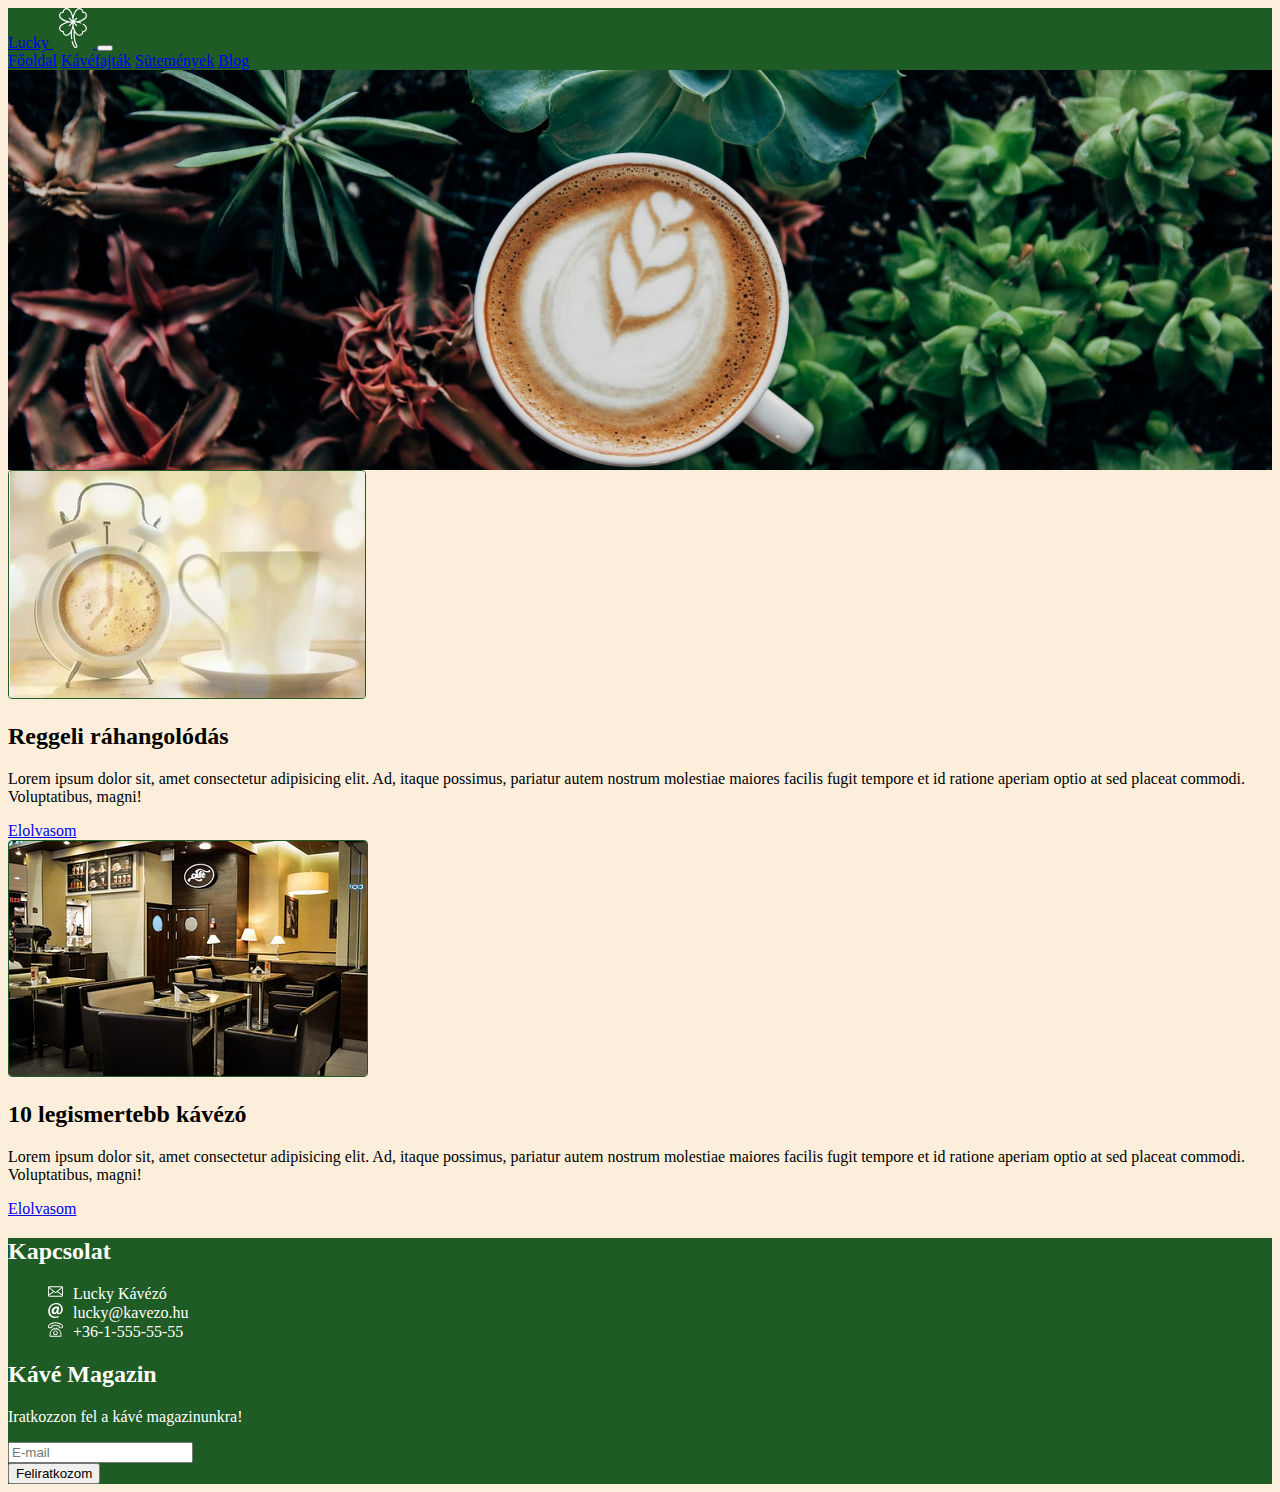
<file: blog.html>
<!DOCTYPE html>
<html lang="hu">

<head>
    <meta charset="UTF-8">
    <meta http-equiv="X-UA-Compatible" content="IE=edge">
    <meta name="viewport" content="width=device-width, initial-scale=1.0">
    <title>Lucky - Blog</title>
    <link rel="stylesheet" href="https://cdn.jsdelivr.net/npm/bootstrap@4.6.0/dist/css/bootstrap.min.css"
        integrity="sha384-B0vP5xmATw1+K9KRQjQERJvTumQW0nPEzvF6L/Z6nronJ3oUOFUFpCjEUQouq2+l" crossorigin="anonymous">
    <link rel="stylesheet" href="css/lucky.css">
</head>

<body>
    <nav class="navbar navbar-expand-md navbar-dark fixed-top">
        <a class="navbar-brand" href="./index.html">
            Lucky
            <img src="./img/icons/clover.svg" alt="">
        </a>
        <button class="navbar-toggler" type="button" data-toggle="collapse" data-target="#navbarMenu"
            aria-controls="navbarNavAltMarkup" aria-expanded="false" aria-label="Toggle navigation">
            <span class="navbar-toggler-icon"></span>
        </button>
        <div class="collapse navbar-collapse" id="navbarMenu">
            <div class="navbar-nav">
                <a class="nav-link" href="./index.html">Főoldal</a>
                <a class="nav-link " href="./kavefajtak.html">Kávéfajták</a>
                <a class="nav-link" href="./sutemenyek.html">Sütemények</a>
                <a class="nav-link active" href="./blog.html">Blog</a>
            </div>
        </div>
    </nav>
    <div class="banner"></div>

    <div class="container">
        <div class="row mt-5">
            <div class="col-md-4"><img src="./img/blog/reggel.png" alt="" class="img-fluid blog-img"></div>
            <div class="col-md-8">
                <h2>Reggeli ráhangolódás</h2>
                <p>Lorem ipsum dolor sit, amet consectetur adipisicing elit. Ad, itaque possimus, pariatur autem nostrum molestiae maiores facilis fugit tempore et id ratione aperiam optio at sed placeat commodi. Voluptatibus, magni!</p>
                <a href="./cikkek/reggel.html" class="btn btn-outline-success">Elolvasom</a>
            </div>
        </div>

        <div class="row my-5">
            <div class="col-md-4 order-md-2"><img src="./img/blog/kavezo.png" alt="" class="img-fluid blog-img"></div>
            <div class="col-md-8 order-md-1">
                <h2>10 legismertebb kávézó</h2>
                <p>Lorem ipsum dolor sit, amet consectetur adipisicing elit. Ad, itaque possimus, pariatur autem nostrum molestiae maiores facilis fugit tempore et id ratione aperiam optio at sed placeat commodi. Voluptatibus, magni!</p>
                <a href="./cikkek/reggel.html" class="btn btn-outline-success">Elolvasom</a>
            </div>
        </div>
    </div>

    <div class="footer">
        <footer class="container">
            <div class="row">
                <div class="col-sm-6 col-lg-4 offset-lg-1">
                    <h2 class="mt-3">Kapcsolat</h2>
                    <ul>
                        <li><img src="./img/icons/letter.svg" alt="">Lucky Kávézó</li>
                        <li><img src="./img/icons/email.svg" alt="">lucky@kavezo.hu</li>
                        <li><img src="./img/icons/telephone.svg" alt="">+36-1-555-55-55</li>
                    </ul>
                </div>
                <div class="col-sm-6 col-lg-4">
                    <h2 class="mt-3">Kávé Magazin</h2>
                    <p>Iratkozzon fel a kávé magazinunkra!</p>
                    <form>
                        <div class="input-group mb-3">
                            <input type="text" class="form-control" placeholder="E-mail
                            " aria-label="E-mail" aria-describedby="button-addon2" id="email">
                            <div class="input-group-append">
                              <button class="btn btn-success" type="button" id="button-addon2" onclick="feliratkozas();">Feliratkozom</button>
                            </div>
                          </div>
                    </form>
                </div>
            </div>
        </footer>
    </div>

    <script src="https://code.jquery.com/jquery-3.5.1.slim.min.js"
        integrity="sha384-DfXdz2htPH0lsSSs5nCTpuj/zy4C+OGpamoFVy38MVBnE+IbbVYUew+OrCXaRkfj"
        crossorigin="anonymous"></script>
    <script src="https://cdn.jsdelivr.net/npm/popper.js@1.16.1/dist/umd/popper.min.js"
        integrity="sha384-9/reFTGAW83EW2RDu2S0VKaIzap3H66lZH81PoYlFhbGU+6BZp6G7niu735Sk7lN"
        crossorigin="anonymous"></script>
    <script src="https://cdn.jsdelivr.net/npm/bootstrap@4.6.0/dist/js/bootstrap.min.js"
        integrity="sha384-+YQ4JLhjyBLPDQt//I+STsc9iw4uQqACwlvpslubQzn4u2UU2UFM80nGisd026JF"
        crossorigin="anonymous"></script>
    <script src="./js/code.js"></script>
</body>

</html>
</file>
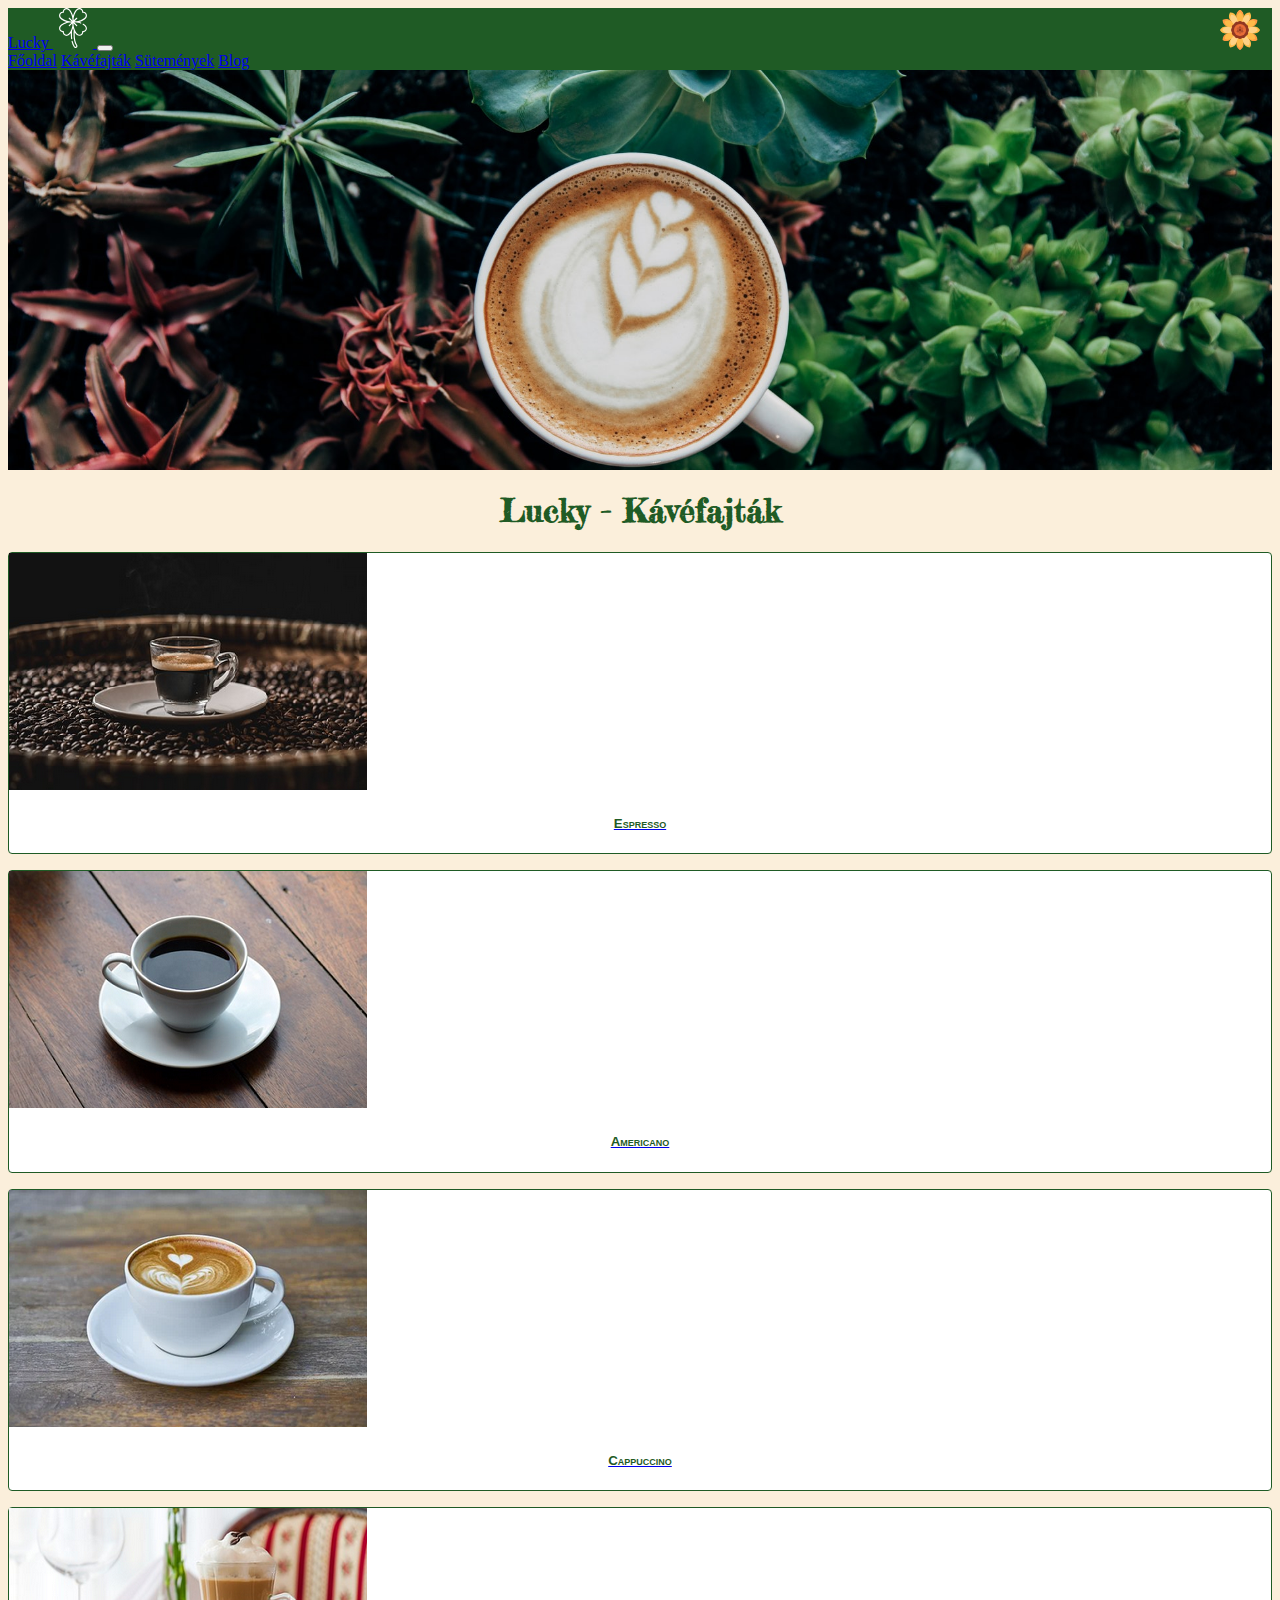
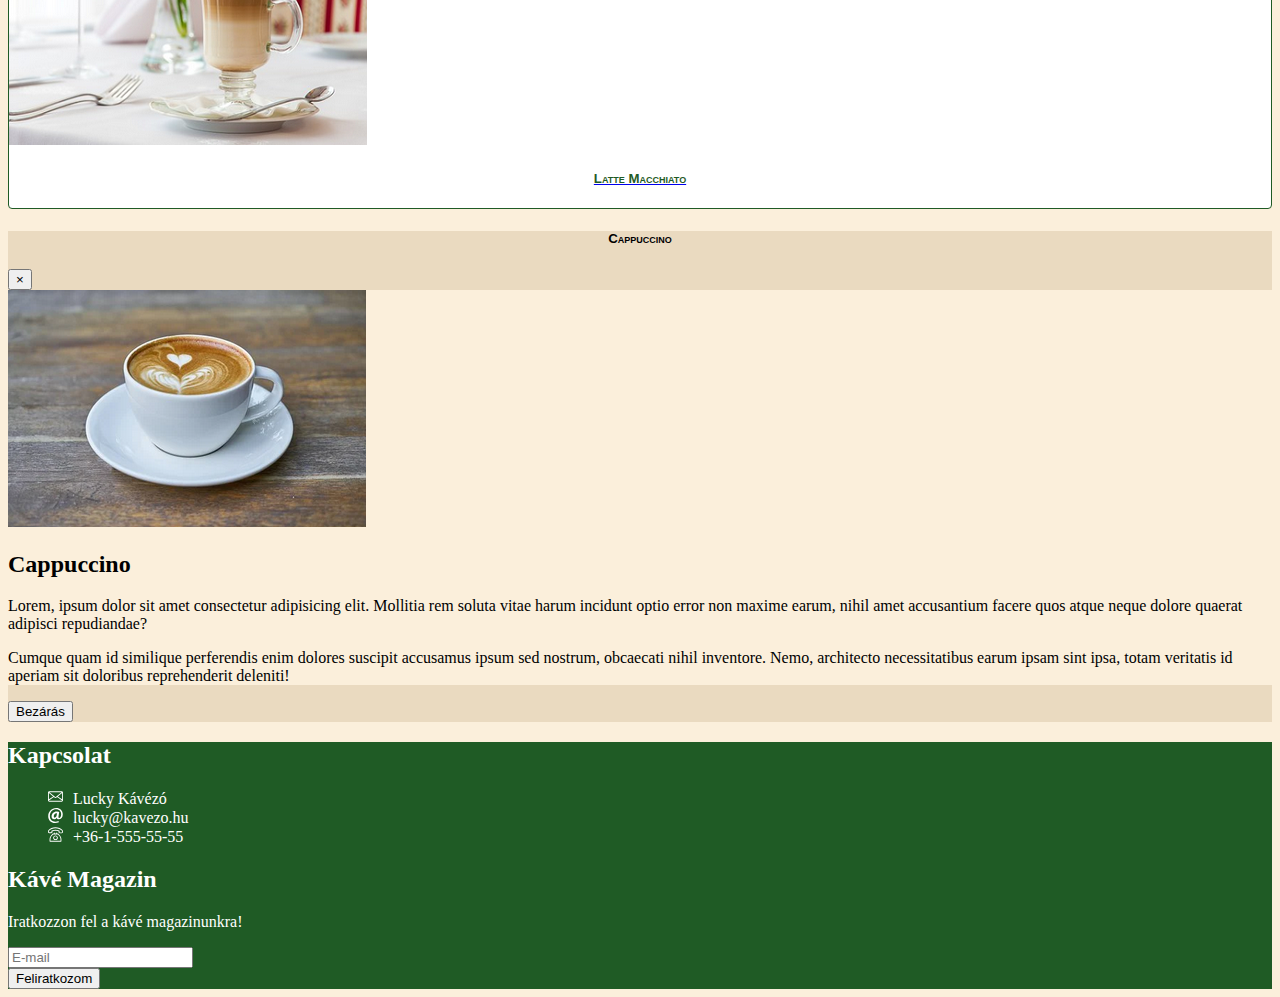
<file: kavefajtak.html>
<!DOCTYPE html>
<html lang="hu">

<head>
    <meta charset="UTF-8">
    <meta http-equiv="X-UA-Compatible" content="IE=edge">
    <meta name="viewport" content="width=device-width, initial-scale=1.0">
    <title>Lucky - Kávéfajták</title>
    <link rel="stylesheet" href="https://cdn.jsdelivr.net/npm/bootstrap@4.6.0/dist/css/bootstrap.min.css"
        integrity="sha384-B0vP5xmATw1+K9KRQjQERJvTumQW0nPEzvF6L/Z6nronJ3oUOFUFpCjEUQouq2+l" crossorigin="anonymous">
    <link rel="stylesheet" href="css/lucky.css">
</head>

<body>
    <nav class="navbar navbar-expand-md navbar-dark fixed-top">
        <a class="navbar-brand" href="./index.html">
            Lucky
            <img src="./img/icons/clover.svg" alt="">
        </a>
        <button class="navbar-toggler" type="button" data-toggle="collapse" data-target="#navbarMenu"
            aria-controls="navbarNavAltMarkup" aria-expanded="false" aria-label="Toggle navigation">
            <span class="navbar-toggler-icon"></span>
        </button>
        <div class="collapse navbar-collapse" id="navbarMenu">
            <div class="navbar-nav">
                <a class="nav-link" href="./index.html">Főoldal</a>
                <a class="nav-link active" href="./kavefajtak.html">Kávéfajták</a>
                <a class="nav-link" href="./sutemenyek.html">Sütemények</a>
                <a class="nav-link" href="./blog.html">Blog</a>
            </div>
        </div>
    </nav>
    <div class="banner"></div>

    <div class="container">
        <div class="row">
            <div class="col-12">
                <h1 class="my-4">Lucky - Kávéfajták</h1>
            </div>
        </div>
        <div class="row row-cols-1 row-cols-md-2 row-cols-lg-3">
            <div class="col mb-4">
                <a href="#">
                    <div class="card">
                        <img src="./img/coffees/espresso_k.png" class="card-img-top" alt="Espresso">
                        <div class="card-body">
                            <h5 class="card-title">Espresso</h5>
                        </div>
                    </div>
                </a>
            </div>
            <div class="col mb-4">
                <a href="#">
                    <div class="card">
                        <img src="./img/coffees/americano_k.png" class="card-img-top" alt="Americano">
                        <div class="card-body">
                            <h5 class="card-title">Americano</h5>
                        </div>
                    </div>
                </a>
            </div>
            <div class="col mb-4">
                <a href="#" data-toggle="modal" data-target="#cappuccinoModal">
                    <div class="card">
                        <img src="./img/icons/sunflower.svg" alt="" id="napiajanlat">
                        <img src="./img/coffees/cappuccino_k.png" class="card-img-top" alt="Cappuccino">
                        <div class="card-body">
                            <h5 class="card-title">Cappuccino</h5>
                        </div>
                    </div>
                </a>
            </div>
            <div class="col mb-4">
                <a href="#">
                    <div class="card">
                        <img src="./img/coffees/latte_k.png" class="card-img-top" alt="Latte Macchiato">
                        <div class="card-body">
                            <h5 class="card-title">Latte Macchiato</h5>
                        </div>
                    </div>
                </a>
            </div>
        </div>
    </div>


    <!-- Cappuccino Modal -->
    <div class="modal fade" id="cappuccinoModal" tabindex="-1" aria-labelledby="exampleModalLabel" aria-hidden="true">
        <div class="modal-dialog modal-xl">
            <div class="modal-content">
                <div class="modal-header">
                    <h5 class="modal-title" id="exampleModalLabel">Cappuccino</h5>
                    <button type="button" class="close" data-dismiss="modal" aria-label="Close">
                        <span aria-hidden="true">&times;</span>
                    </button>
                </div>
                <div class="modal-body">
                    <div class="container-fluid">
                        <div class="row">
                            <div class="col-sm-4">
                                <img src="./img/coffees/cappuccino_k.png" alt="Cappuccino" class="img-fluid">
                            </div>
                            <div class="col-sm-8">
                                <h2>Cappuccino</h2>
                                <p>Lorem, ipsum dolor sit amet consectetur adipisicing elit. Mollitia rem soluta vitae
                                    harum incidunt optio error non maxime earum, nihil amet accusantium facere quos
                                    atque neque dolore quaerat adipisci repudiandae?</p>
                                <p>Cumque quam id similique perferendis enim dolores suscipit accusamus ipsum sed
                                    nostrum, obcaecati nihil inventore. Nemo, architecto necessitatibus earum ipsam sint
                                    ipsa, totam veritatis id aperiam sit doloribus reprehenderit deleniti!</p>
                            </div>
                        </div>
                    </div>
                </div>
                <div class="modal-footer">
                    <button type="button" class="btn btn-success" data-dismiss="modal">Bezárás</button>
                </div>
            </div>
        </div>
    </div>

    <div class="footer">
        <footer class="container">
            <div class="row">
                <div class="col-sm-6 col-lg-4 offset-lg-1">
                    <h2 class="mt-3">Kapcsolat</h2>
                    <ul>
                        <li><img src="./img/icons/letter.svg" alt="">Lucky Kávézó</li>
                        <li><img src="./img/icons/email.svg" alt="">lucky@kavezo.hu</li>
                        <li><img src="./img/icons/telephone.svg" alt="">+36-1-555-55-55</li>
                    </ul>
                </div>
                <div class="col-sm-6 col-lg-4">
                    <h2 class="mt-3">Kávé Magazin</h2>
                    <p>Iratkozzon fel a kávé magazinunkra!</p>
                    <form>
                        <div class="input-group mb-3">
                            <input type="text" class="form-control" placeholder="E-mail
                            " aria-label="E-mail" aria-describedby="button-addon2" id="email">
                            <div class="input-group-append">
                              <button class="btn btn-success" type="button" id="button-addon2" onclick="feliratkozas();">Feliratkozom</button>
                            </div>
                          </div>
                    </form>
                </div>
            </div>
        </footer>
    </div>

    <script src="https://code.jquery.com/jquery-3.5.1.slim.min.js"
        integrity="sha384-DfXdz2htPH0lsSSs5nCTpuj/zy4C+OGpamoFVy38MVBnE+IbbVYUew+OrCXaRkfj"
        crossorigin="anonymous"></script>
    <script src="https://cdn.jsdelivr.net/npm/popper.js@1.16.1/dist/umd/popper.min.js"
        integrity="sha384-9/reFTGAW83EW2RDu2S0VKaIzap3H66lZH81PoYlFhbGU+6BZp6G7niu735Sk7lN"
        crossorigin="anonymous"></script>
    <script src="https://cdn.jsdelivr.net/npm/bootstrap@4.6.0/dist/js/bootstrap.min.js"
        integrity="sha384-+YQ4JLhjyBLPDQt//I+STsc9iw4uQqACwlvpslubQzn4u2UU2UFM80nGisd026JF"
        crossorigin="anonymous"></script>
    <script src="./js/code.js"></script>
</body>

</html>
</file>
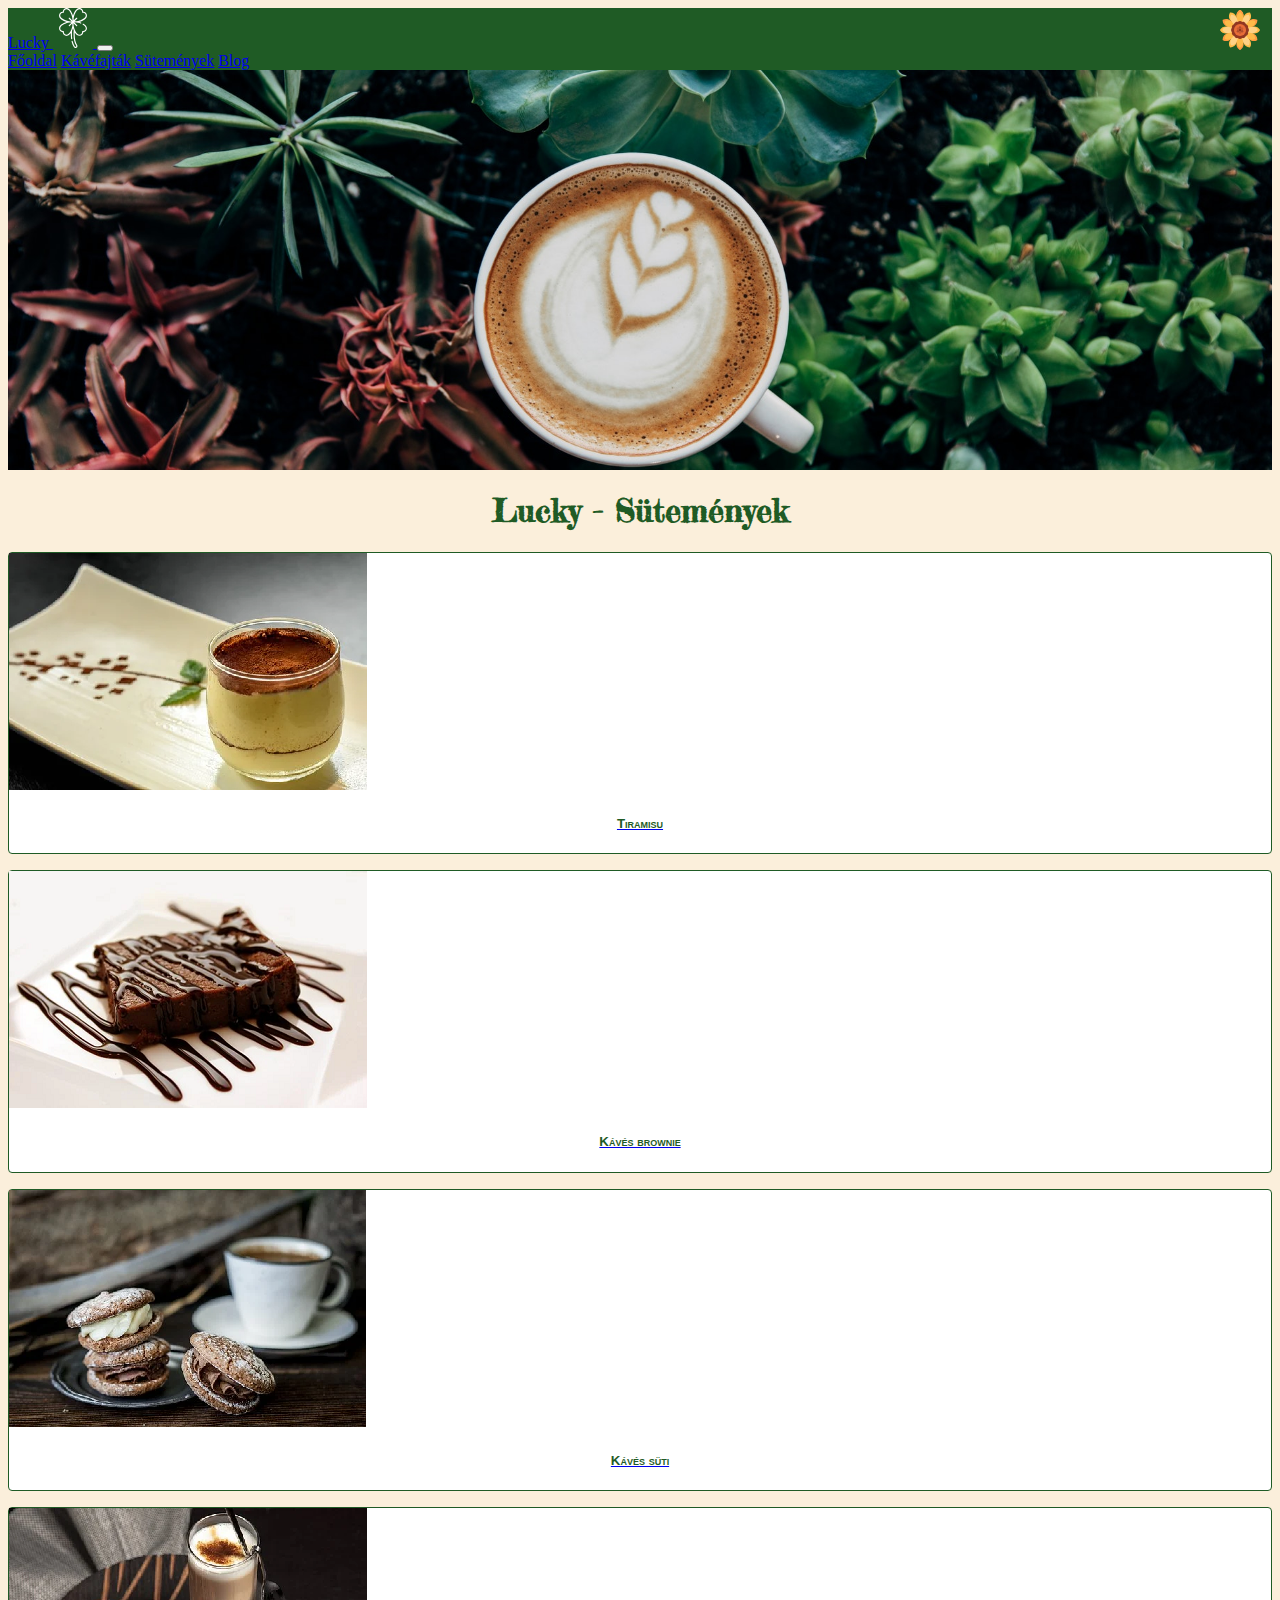
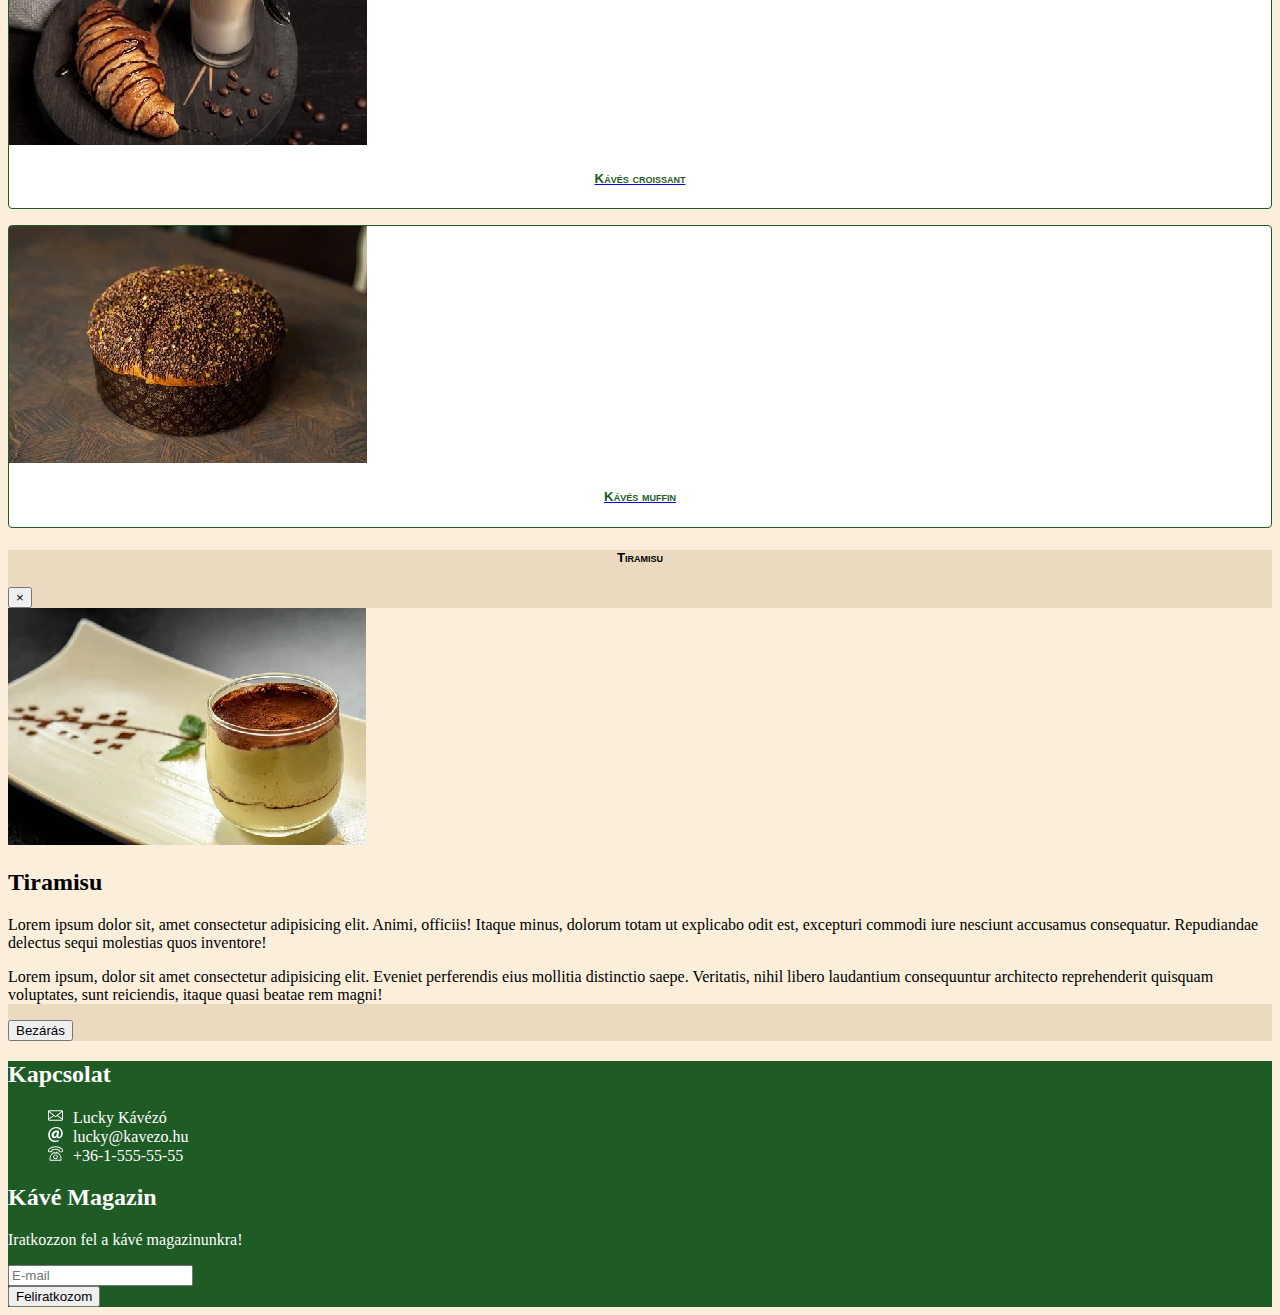
<file: sutemenyek.html>
<!DOCTYPE html>
<html lang="hu">

<head>
    <meta charset="UTF-8">
    <meta http-equiv="X-UA-Compatible" content="IE=edge">
    <meta name="viewport" content="width=device-width, initial-scale=1.0">
    <title>Lucky - Sütemények</title>
    <link rel="stylesheet" href="https://cdn.jsdelivr.net/npm/bootstrap@4.6.0/dist/css/bootstrap.min.css"
        integrity="sha384-B0vP5xmATw1+K9KRQjQERJvTumQW0nPEzvF6L/Z6nronJ3oUOFUFpCjEUQouq2+l" crossorigin="anonymous">
    <link rel="stylesheet" href="css/lucky.css">
</head>

<body>
    <nav class="navbar navbar-expand-md navbar-dark fixed-top">
        <a class="navbar-brand" href="./index.html">
            Lucky
            <img src="./img/icons/clover.svg" alt="">
        </a>
        <button class="navbar-toggler" type="button" data-toggle="collapse" data-target="#navbarMenu"
            aria-controls="navbarNavAltMarkup" aria-expanded="false" aria-label="Toggle navigation">
            <span class="navbar-toggler-icon"></span>
        </button>
        <div class="collapse navbar-collapse" id="navbarMenu">
            <div class="navbar-nav">
                <a class="nav-link" href="./index.html">Főoldal</a>
                <a class="nav-link" href="./kavefajtak.html">Kávéfajták</a>
                <a class="nav-link active" href="./sutemenyek.html">Sütemények</a>
                <a class="nav-link" href="./blog.html">Blog</a>
            </div>
        </div>
    </nav>
    <div class="banner"></div>
    <main class="container">
        <div class="row">
            <div class="col-12">
                <h1 class="my-4">Lucky - Sütemények </h1>
            </div>
        </div>
        <div class="row row-cols-1 row-cols-md-3">
            <div class="col mb-4">
                <a href="#tiramisuModal" data-toggle="modal" data-target="#tiramisuModal">  
                    <div class="card">
                        <img src="./img/icons/sunflower.svg" id="napiajanlat" alt="" title="Napi ajánlat">
                        <img src="./img/cakes/tiramisu_k.png" class="card-img-top" alt="Tiramisu">
                        <div class="card-body">
                            <h5 class="card-title">Tiramisu</h5>
                        </div>
                    </div>
                </a>
            </div>
            <div class="col mb-4">
                <a href="#kavesbrownie">
                    <div class="card">
                        <img src="./img/cakes/kavesbrownie_k.png" class="card-img-top" alt="Kávés brownie">
                        <div class="card-body">
                            <h5 class="card-title">Kávés brownie</h5>
                        </div>
                    </div>
                </a>
            </div>
            <div class="col mb-4">
                <a href="#kavessuti">
                    <div class="card">
                        <img src="./img/cakes/kavessuti_k.png" class="card-img-top" alt="Kávéssüti">
                        <div class="card-body">
                            <h5 class="card-title">Kávés süti</h5>
                        </div>
                    </div>
                </a>
            </div>
            <div class="col mb-4">
                <a href="#kavescroissant">
                    <div class="card">
                        <img src="./img/cakes/kavescroissant_k.png" class="card-img-top" alt="Kávés Croissant">
                        <div class="card-body">
                            <h5 class="card-title">Kávés croissant</h5>
                        </div>
                    </div>
                </a>
            </div>
            <div class="col mb-4">
                <a href="#kavesmuffin">
                    <div class="card">
                        <img src="./img/cakes/kavesmuffin_k.png" class="card-img-top" alt="Kávés Muffin">
                        <div class="card-body">
                            <h5 class="card-title">Kávés muffin</h5>
                        </div>
                    </div>
                </a>
            </div>
        </div>
    </main>

    <!-- Modal -->
    <div class="modal fade" id="tiramisuModal" tabindex="-1" aria-hidden="true">
        <div class="modal-dialog modal-xl">
            <div class="modal-content">
                <div class="modal-header">
                    <h5 class="modal-title" id="exampleModalLabel">Tiramisu</h5>
                    <button type="button" class="close" data-dismiss="modal" aria-label="Close">
                        <span aria-hidden="true">&times;</span>
                    </button>
                </div>
                <div class="modal-body">
                    <div class="container-fluid">
                        <div class="row">
                            <div class="col-sm-4">
                                <img src="./img/cakes/tiramisu_k.png" alt="" class="img-fluid">
                            </div>
                            <div class="col-sm-8">
                                <h2>Tiramisu</h2>
                                <p>Lorem ipsum dolor sit, amet consectetur adipisicing elit. Animi, officiis! Itaque
                                    minus, dolorum totam ut explicabo odit est, excepturi commodi iure nesciunt
                                    accusamus consequatur. Repudiandae delectus sequi molestias quos inventore!</p>
                                <p>Lorem ipsum, dolor sit amet consectetur adipisicing elit. Eveniet perferendis eius
                                    mollitia distinctio saepe. Veritatis, nihil libero laudantium consequuntur
                                    architecto reprehenderit quisquam voluptates, sunt reiciendis, itaque quasi beatae
                                    rem magni!</p>
                            </div>
                        </div>
                    </div>
                </div>
                <div class="modal-footer">
                    <button type="button" class="btn btn-success" data-dismiss="modal">Bezárás</button>
                </div>
            </div>
        </div>
    </div>

    <div class="footer">
        <footer class="container">
            <div class="row">
                <div class="col-sm-6 col-lg-4 offset-lg-1">
                    <h2 class="mt-3">Kapcsolat</h2>
                    <ul>
                        <li><img src="./img/icons/letter.svg" alt="">Lucky Kávézó</li>
                        <li><img src="./img/icons/email.svg" alt="">lucky@kavezo.hu</li>
                        <li><img src="./img/icons/telephone.svg" alt="">+36-1-555-55-55</li>
                    </ul>
                </div>
                <div class="col-sm-6 col-lg-4">
                    <h2 class="mt-3">Kávé Magazin</h2>
                    <p>Iratkozzon fel a kávé magazinunkra!</p>
                    <form>
                        <div class="input-group mb-3">
                            <input type="text" class="form-control" placeholder="E-mail
                            " aria-label="E-mail" aria-describedby="button-addon2">
                            <div class="input-group-append">
                              <button class="btn btn-success" type="button" id="button-addon2">Feliratkozom</button>
                            </div>
                          </div>
                    </form>
                </div>
            </div>
        </footer>
    </div>

    <script src="https://code.jquery.com/jquery-3.5.1.slim.min.js"
    integrity="sha384-DfXdz2htPH0lsSSs5nCTpuj/zy4C+OGpamoFVy38MVBnE+IbbVYUew+OrCXaRkfj"
    crossorigin="anonymous"></script>
<script src="https://cdn.jsdelivr.net/npm/popper.js@1.16.1/dist/umd/popper.min.js"
    integrity="sha384-9/reFTGAW83EW2RDu2S0VKaIzap3H66lZH81PoYlFhbGU+6BZp6G7niu735Sk7lN"
    crossorigin="anonymous"></script>
<script src="https://cdn.jsdelivr.net/npm/bootstrap@4.6.0/dist/js/bootstrap.min.js"
    integrity="sha384-+YQ4JLhjyBLPDQt//I+STsc9iw4uQqACwlvpslubQzn4u2UU2UFM80nGisd026JF"
    crossorigin="anonymous"></script>
</body>

</html>
</file>
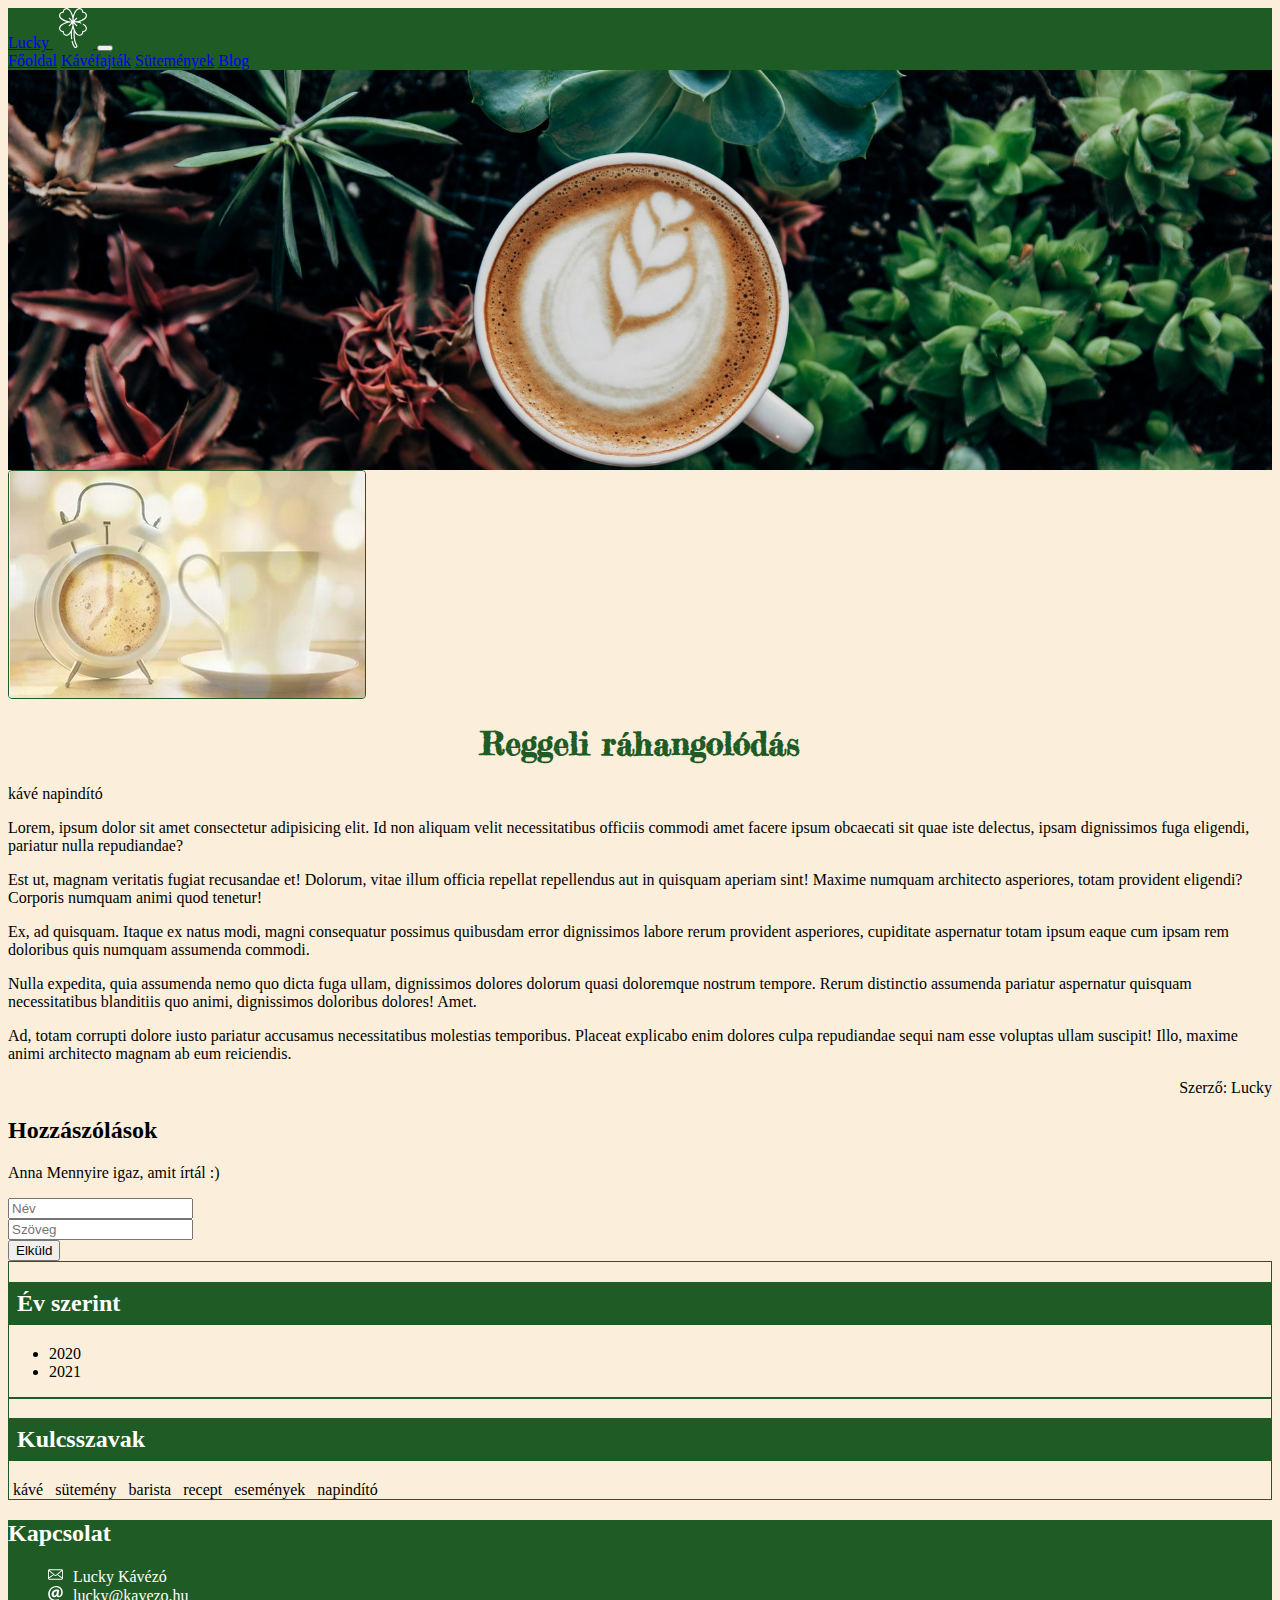
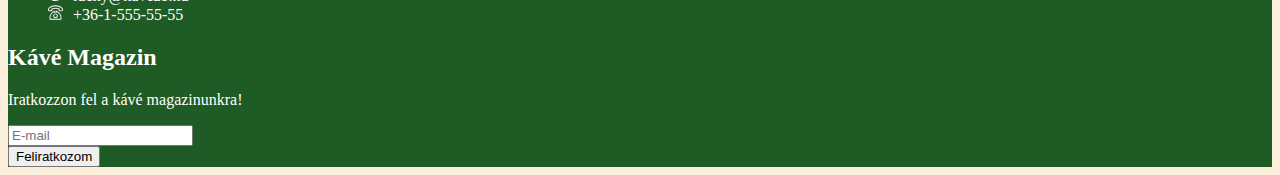
<file: cikkek/reggel.html>
<!DOCTYPE html>
<html lang="hu">

<head>
    <meta charset="UTF-8">
    <meta http-equiv="X-UA-Compatible" content="IE=edge">
    <meta name="viewport" content="width=device-width, initial-scale=1.0">
    <title>Reggeli ráhangolódás</title>
    <link rel="stylesheet" href="https://cdn.jsdelivr.net/npm/bootstrap@4.6.0/dist/css/bootstrap.min.css"
        integrity="sha384-B0vP5xmATw1+K9KRQjQERJvTumQW0nPEzvF6L/Z6nronJ3oUOFUFpCjEUQouq2+l" crossorigin="anonymous">
    <link rel="stylesheet" href="../css/lucky.css">
</head>

<body>
    <nav class="navbar navbar-expand-md navbar-dark fixed-top">
        <a class="navbar-brand" href="./index.html">
            Lucky
            <img src="../img/icons/clover.svg" alt="">
        </a>
        <button class="navbar-toggler" type="button" data-toggle="collapse" data-target="#navbarMenu"
            aria-controls="navbarNavAltMarkup" aria-expanded="false" aria-label="Toggle navigation">
            <span class="navbar-toggler-icon"></span>
        </button>
        <div class="collapse navbar-collapse" id="navbarMenu">
            <div class="navbar-nav">
                <a class="nav-link" href="../index.html">Főoldal</a>
                <a class="nav-link " href="../kavefajtak.html">Kávéfajták</a>
                <a class="nav-link" href="../sutemenyek.html">Sütemények</a>
                <a class="nav-link active" href="../blog.html">Blog</a>
            </div>
        </div>
    </nav>
    <div class="banner"></div>

        <div class="container">
            <div class="row">
                <div class="col-md-8">
                    <article>
                        <div class="row mt-5">
                            <div class="col-md-4 offset-md-1">
                                <img src="../img/blog/reggel.png" alt="" class="img-fluid blog-img">
                            </div>
                            <div class="col-md-7 align-self-center">
                                <h1>Reggeli ráhangolódás</h1>
                                <p class="text-right">
                                    <span class="badge badge-warning">kávé</span>
                                    <span class="badge badge-warning">napindító</span>
                                </p>
                                
                            </div>
                            <div class="col-12 mt-3">
                                <p>Lorem, ipsum dolor sit amet consectetur adipisicing elit. Id non aliquam velit necessitatibus officiis commodi amet facere ipsum obcaecati sit quae iste delectus, ipsam dignissimos fuga eligendi, pariatur nulla repudiandae?</p>
                                <p>Est ut, magnam veritatis fugiat recusandae et! Dolorum, vitae illum officia repellat repellendus aut in quisquam aperiam sint! Maxime numquam architecto asperiores, totam provident eligendi? Corporis numquam animi quod tenetur!</p>
                                <p>Ex, ad quisquam. Itaque ex natus modi, magni consequatur possimus quibusdam error dignissimos labore rerum provident asperiores, cupiditate aspernatur totam ipsum eaque cum ipsam rem doloribus quis numquam assumenda commodi.</p>
                                <p>Nulla expedita, quia assumenda nemo quo dicta fuga ullam, dignissimos dolores dolorum quasi doloremque nostrum tempore. Rerum distinctio assumenda pariatur aspernatur quisquam necessitatibus blanditiis quo animi, dignissimos doloribus dolores! Amet.</p>
                                <p>Ad, totam corrupti dolore iusto pariatur accusamus necessitatibus molestias temporibus. Placeat explicabo enim dolores culpa repudiandae sequi nam esse voluptas ullam suscipit! Illo, maxime animi architecto magnam ab eum reiciendis.</p>
                                <p class="szerzo">Szerző: Lucky</p>
                            </div>
                        </div>
                    </article>
             
                        <div class="row">
                            <div class="col-12">
                                <h2>Hozzászólások</h2>
                            </div>
                        </div>
                        <div class="row">
                            <div id="kommentek" class="offset-1 col-11">
                                <p><span class="badge badge-success">Anna</span> Mennyire igaz, amit írtál :)</p>
                            </div>
                        </div>
                        <div class="row">
                            <div class="col-md-6 offset-md-3">
                                <form action=""></form>
                                    <div class="form-group"><input type="text" class="form-control" id="nev" placeholder="Név"></div>
                                    <div class="form-group"><input type="text" class="form-control" id="szoveg" placeholder="Szöveg"></div>
                                    <div class="form-group"><button class="btn btn-success" id="elkuld" onclick="hozzaszolas()" type="button">Elküld</button></div>
                                </form>
                            </div>
                        </div>
                </div>
                <div class="col-md-4">
                    <aside class="box my-3">
                        <h2>Év szerint</h2>
                        <ul>
                            <li>2020</li>
                            <li>2021</li>
                        </ul>
                    </aside>
                    <aside class="box my-3">
                        <h2>Kulcsszavak</h2>
                        <span class="badge badge-warning">kávé</span>
                        <span class="badge badge-success">sütemény</span>
                        <span class="badge badge-success">barista</span>
                        <span class="badge badge-success">recept</span>
                        <span class="badge badge-success">események</span>
                        <span class="badge badge-warning">napindító</span>
                    </aside>
                </div>
            </div>
        </div>
    
        
      

    <div class="footer">
        <footer class="container">
            <div class="row">
                <div class="col-sm-6 col-lg-4 offset-lg-1">
                    <h2 class="mt-3">Kapcsolat</h2>
                    <ul>
                        <li><img src="../img/icons/letter.svg" alt="">Lucky Kávézó</li>
                        <li><img src="../img/icons/email.svg" alt="">lucky@kavezo.hu</li>
                        <li><img src="../img/icons/telephone.svg" alt="">+36-1-555-55-55</li>
                    </ul>
                </div>
                <div class="col-sm-6 col-lg-4">
                    <h2 class="mt-3">Kávé Magazin</h2>
                    <p>Iratkozzon fel a kávé magazinunkra!</p>
                    <form>
                        <div class="input-group mb-3">
                            <input type="text" class="form-control" placeholder="E-mail
                            " aria-label="E-mail" aria-describedby="button-addon2" id="email">
                            <div class="input-group-append">
                              <button class="btn btn-success" type="button" id="button-addon2" onclick="feliratkozas();">Feliratkozom</button>
                            </div>
                          </div>
                    </form>
                </div>
            </div>
        </footer>
    </div>

    <script src="https://code.jquery.com/jquery-3.5.1.slim.min.js"
        integrity="sha384-DfXdz2htPH0lsSSs5nCTpuj/zy4C+OGpamoFVy38MVBnE+IbbVYUew+OrCXaRkfj"
        crossorigin="anonymous"></script>
    <script src="https://cdn.jsdelivr.net/npm/popper.js@1.16.1/dist/umd/popper.min.js"
        integrity="sha384-9/reFTGAW83EW2RDu2S0VKaIzap3H66lZH81PoYlFhbGU+6BZp6G7niu735Sk7lN"
        crossorigin="anonymous"></script>
    <script src="https://cdn.jsdelivr.net/npm/bootstrap@4.6.0/dist/js/bootstrap.min.js"
        integrity="sha384-+YQ4JLhjyBLPDQt//I+STsc9iw4uQqACwlvpslubQzn4u2UU2UFM80nGisd026JF"
        crossorigin="anonymous"></script>
    <script src="../js/code.js"></script>
</body>

</html>
</file>
<file: css/lucky.css>
@import url('https://fonts.googleapis.com/css2?family=Fredericka+the+Great&display=swap');

body:not(#home), .modal-body{
    background-color: #fbefdb;
}

.modal-content{
    background-color: #eadac0;
}

/*Főoldal*/
#home{
    height: 100vh;
    background-image: url(../img/homebg.jpg);
    background-attachment: fixed;
    background-position: center center;
    background-size: cover;
}

#home .intro{
    color: white;    
    height: 100vh;    
}

#home .intro .col-md-8{
    background-color: rgba(0,0,0,0.4);    
}

.intro h1{
    color: white;
}
/*Menü*/
nav{
    background-color: #1f5b25; 
}

nav a:first-child img{
    width: 40px;
}

.banner{
    background-image: url(../img/banner.jpg);
    background-position: center;
    background-size: cover;
    height: 400px;   
}

h1{
    font-family: 'Fredericka the Great', cursive;
    color: #1f5b25;
    text-align: center;
}

.card{
    color: #1f5b25;
    background-color: #fff;
    border: 1px solid #1f5b25;
    border-radius: 4px;
    margin-bottom: 1rem; 
}

.card:hover{
    box-shadow: 0px 0px 5px #1f5b25;
}

h5{
    text-align: center;
    font-variant: small-caps;
    font-family: Verdana, Geneva, Tahoma, sans-serif;
}

a:hover{
    text-decoration: none;
}

#napiajanlat{
    width: 40px;
    position: absolute;
    right: 20px;
    top: 10px;
}

.footer{
    background-color: #1f5b25;
    color: white;
}

footer li{
    list-style-type: none;
}

footer li>img{
    width: 15px;
    margin-right: 10px;
}

.modal-content{
    background-color: #eadac0;
}

.blog-img {
    border-radius: 4px;
    border: 1px solid #1f5b25;
}

p.szerzo {
    text-align: right;
}

.box{
    border: 1px solid #1f5b25;
}

.box h2 {
    font-size: 1.5rem;
    background-color: #1f5b25;
    color: #fff;
    padding: .5rem;
}

.box span.badge {
    margin: .25rem;
}
</file>
